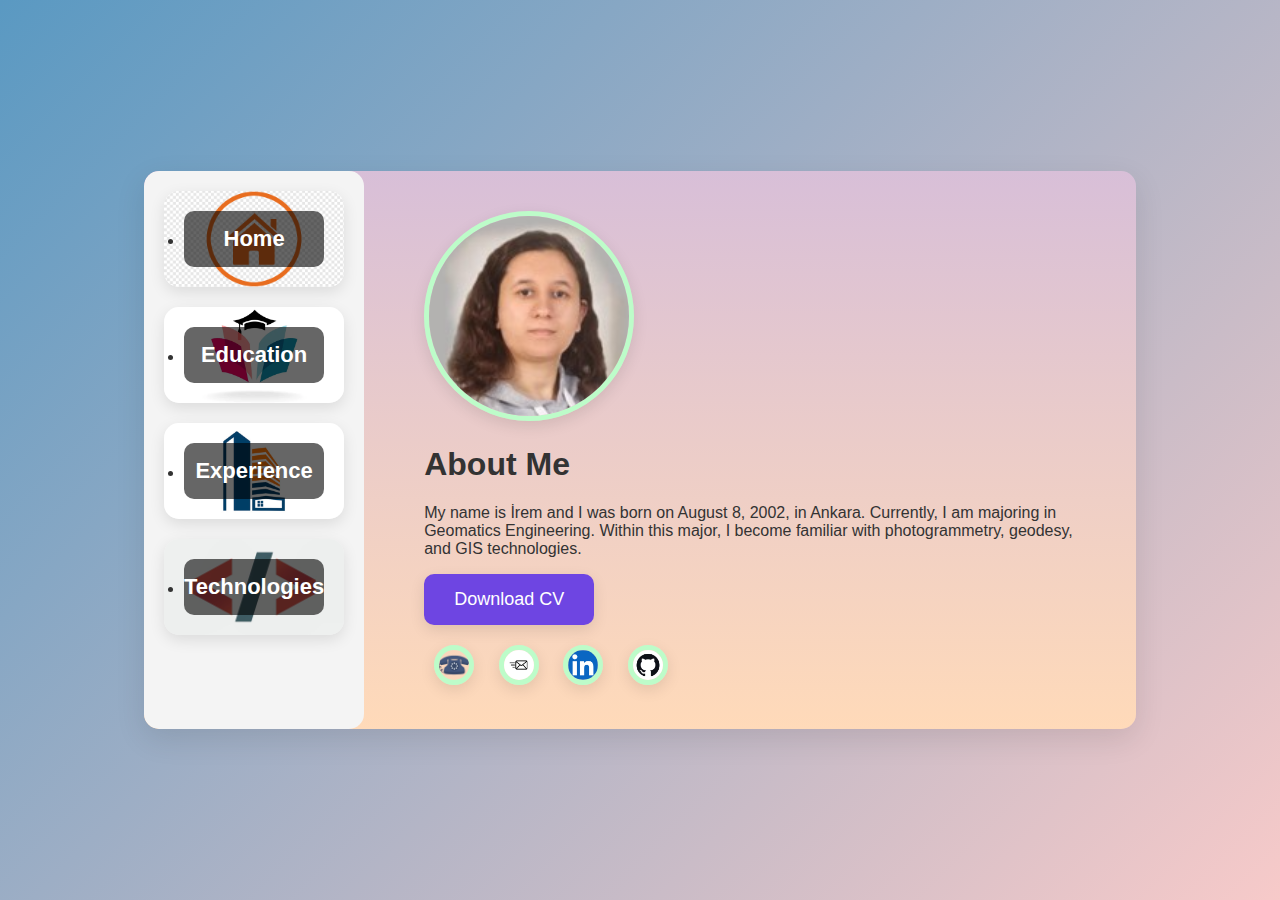
<file: index.html>
<!DOCTYPE html>
<html lang="en">
<head>
    <meta charset="UTF-8">
    <meta name="viewport" content="width=device-width, initial-scale=1.0">
    <title>İrem Aday</title>
    <link rel="stylesheet" href="style.css">
</head>

<body>
    <div class="container">
        <div class="sidebar">
            <div class="sidebar-box">
                <li><a href="index.html">Home</a></li>
            </div>
            <div class="sidebar-box">
                <li><a href="education.html">Education</a></li>
            </div>
            <div class="sidebar-box">
                <li><a href="experience.html">Experience</a></li>
            </div>
            <div class="sidebar-box">
                <li><a href="technologies.html">Technologies</a></li>
            </div>
        </div>

        <div class="main-content">
            <div class="profile-picture">
                <img src="profile.png" alt="Profile Picture">
            </div>
            <div class="about-title">
                <h1>About Me</h1>
            </div>
            <div class="about-text">
                <p>My name is İrem and I was born on August 8, 2002, in Ankara. Currently, I am majoring in Geomatics Engineering. Within this major, I become familiar with photogrammetry, geodesy, and GIS technologies.</p>
            </div>
            <div class="download-button">
                <button id="download-btn">Download CV</button>
            </div>

            <div class="footer-buttons">
                <a href="#" class="footer-button" data-title="+90 545 900 85 92">
                    <img src="phone.png" alt="phone">
                </a>
                <a href="#" class="footer-button" data-title="aday.w.irem@gmail.com">
                    <img src="mail.jpg" alt="mail">
                </a>
                <a href="#" class="footer-button" data-title="https://www.linkedin.com/in/irem-aday-6285ba277/">
                    <img src="linkedin.png" alt="linkedin">
                </a>
                <a href="#" class="footer-button" data-title="https://github.com/irem-pg">
                    <img src="github.jpg" alt="github">
                </a>
            </div>
            <div class="sliding-text hide"></div> <!-- Sliding text element positioned below buttons -->
        </div>
    </div>

    <script>
        document.getElementById('download-btn').addEventListener('click', function() {
            const a = document.createElement('a');
            a.href = '/CV.pdf'; // Path to the file on your server
            a.download = 'CV.pdf'; // The name of the file to be downloaded
            document.body.appendChild(a);
            a.click();
            document.body.removeChild(a);
        });

        document.addEventListener("DOMContentLoaded", function () {
            const slidingText = document.querySelector('.sliding-text');
            const footerButtons = document.querySelectorAll('.footer-button');

            footerButtons.forEach(button => {
                button.addEventListener('click', function (event) {
                    event.preventDefault();

                    const text = button.getAttribute('data-title');

                    // Check if the text contains a URL and create a clickable link
                    if (text.startsWith('http') || text.includes('www')) {
                        slidingText.innerHTML = `<a href="${text}" target="_blank">${text}</a>`;
                    } else {
                        slidingText.textContent = text; // No link, just display text
                    }

                    // Position the sliding text below the footer buttons
                    const rect = button.getBoundingClientRect();
                    slidingText.style.left = `${rect.left}px`;
                    slidingText.style.top = `${rect.bottom + window.scrollY + 10}px`;

                    // Show the sliding text
                    slidingText.classList.remove('hide');
                    slidingText.classList.add('show');

                    // Hide the text when clicking anywhere else in the document
                    document.addEventListener('click', function hideText(event) {
                        if (!button.contains(event.target) && !slidingText.contains(event.target)) {
                            slidingText.classList.remove('show');
                            slidingText.classList.add('hide');
                            document.removeEventListener('click', hideText);
                        }
                    });
                });
            });
        });
    </script>
</body>
</html>
</file>
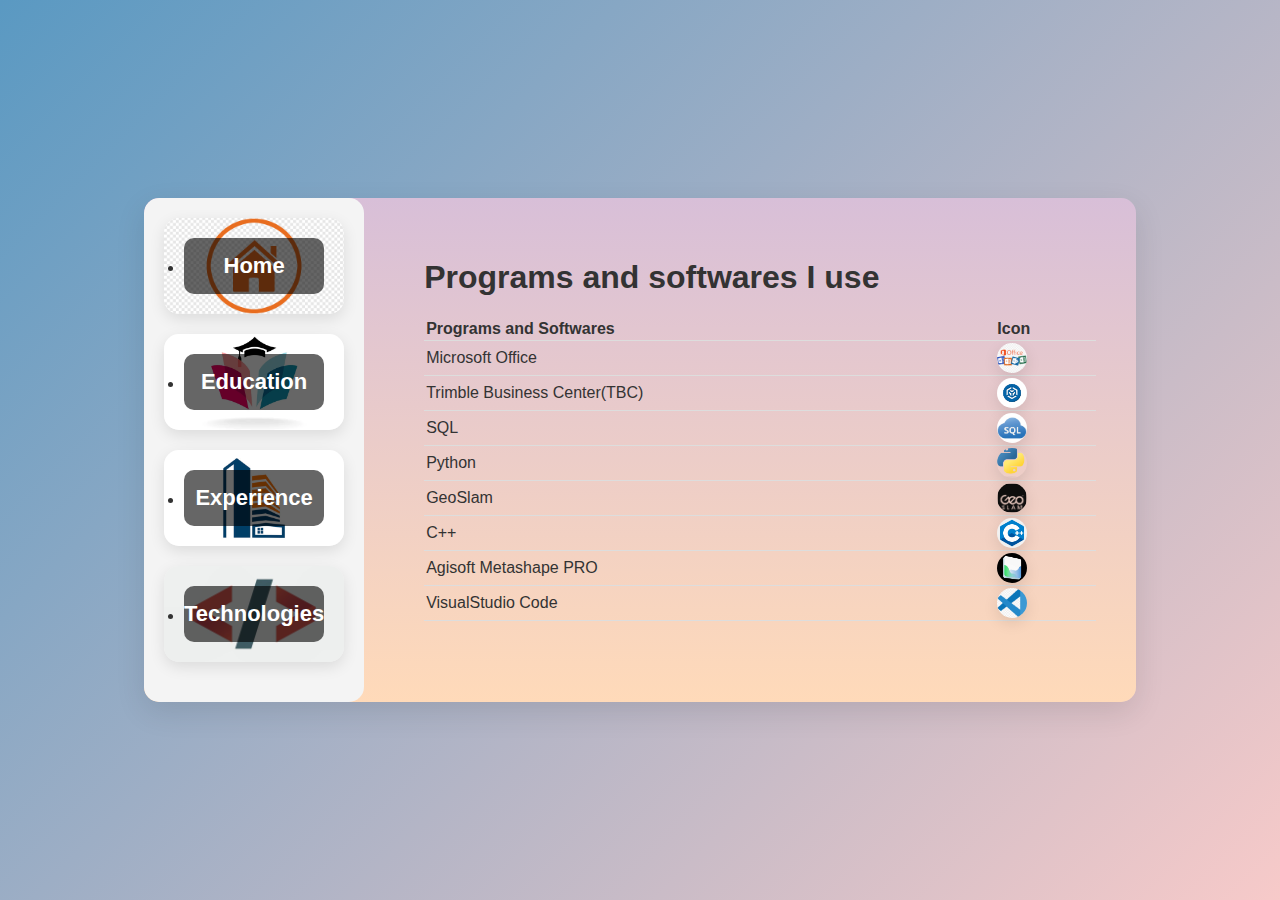
<file: technologies.html>
<!DOCTYPE html>
<html lang="en">
<head>
    <meta charset="UTF-8">
    <meta name="viewport" content="width=device-width, initial-scale=1.0">
    <title>İrem Aday</title>
    <link rel="stylesheet" href="style.css">
</head>

<body>

    <div class="container">
        <div class="sidebar">
            <div class="sidebar-box">
                <!-- Content for section 1 -->
                <li><a href="index.html">Home</a></li>
            </div>
            <div class="sidebar-box">
                <!-- Content for section 2 -->
                <li><a href="education.html">Education</a></li>
            </div>
            <div class="sidebar-box">
                <!-- Content for section 3 -->
                <li><a href="experience.html">Experience</a></li>
            </div>
            <div class="sidebar-box">
                <!-- Content for section 4 -->
                <li><a href="technologies.html">Technologies</a></li>
            </div>
        </div>

        <div class="main-content">
            <h1>Programs and softwares I use</h1>

        <table>
            <thead>
                <tr>
                    <th>Programs and Softwares</th>
                    <th>Icon</th>
                </tr>
            </thead>
            <tbody>
                <tr>
                    <td>Microsoft Office</td>
                    <td><img src="office.png" alt="CSS Selectors" width="5"></td>
                </tr>
                <tr>
                    <td>Trimble Business Center(TBC)</td>
                    <td><img src="TBC.png" alt="CSS Box Model" width="110"></td>
                </tr>
                <tr>
                    <td>SQL</td>
                    <td><img src="SQL.jpg" alt="CSS Flexbox" width="60"></td>
                </tr>
                <tr>
                    <td>Python</td>
                    <td><img src="Python.png" alt="CSS Grid" width="60"></td>
                </tr>
                <tr>
                    <td>GeoSlam</td>
                    <td><img src="geoslam.png" alt="CSS Grid" width="60"></td>
                </tr>
                <tr>
                    <td>C++</td>
                    <td><img src="C+.png" alt="CSS Grid" width="60"></td>
                </tr>
                <tr>
                    <td>Agisoft Metashape PRO</td>
                    <td><img src="agisoft.jpg" alt="CSS Grid" width="60"></td>
                </tr>
                <tr>
                    <td>VisualStudio Code</td>
                    <td><img src="VScode.png" alt="CSS Transitions" width="90"></td>
                </tr>
            </tbody>
        </table>

        </div>
    </div>
    

</body>
</html>
</file>
<file: style.css>
/* General Body Styling */
body {
    font-family: 'Roboto', sans-serif;
    background: linear-gradient(135deg, #5A99C2, #F7CAC9);
    color: #333;
    margin: 0;
    padding: 20px;  /* Added padding to prevent content from going too high */
    height: 100vh;
    display: flex;
    justify-content: center;
    align-items: center;
    box-sizing: border-box; /* Ensures padding and border are included in the element’s total width and height */
}

/* Main layout container - two-column layout */
.container {
    display: flex;
    background:linear-gradient(180deg, #D8BFD8, #FFDAB9);
    border-radius: 15px;
    width: 80%;
    max-width: 1000px;
    box-shadow: 0 10px 30px rgba(0, 0, 0, 0.1);
    animation: fadeIn 1.5s ease-in-out;
    gap: 20px; /* Adds space between the sidebar and main content */
    overflow: hidden; /* Prevents overflow of content */
}

/* Left Sidebar for sections */
.sidebar {
    display: flex; /* Ensure sidebar boxes stack */
    flex-direction: column; /* Stack sidebar boxes vertically */
    background-color: #f4f4f4;
    padding: 20px;
    border-radius: 15px;
    flex-shrink: 0; /* Prevent sidebar from shrinking too much */
}

/* Sidebar box for each section */
.sidebar-box {
    padding: 20px; /* Padding inside the box */
    margin-bottom: 20px; /* Space between boxes */
    border-radius: 15px;
    box-shadow: 0 5px 15px rgba(0, 0, 0, 0.1);
    transition: transform 0.3s ease-in-out;
    text-align: center; /* Centered text */
    position: relative; /* Positioning for background image */
    overflow: hidden; /* Ensure that background image doesn’t overflow */
}

/* Background images for each section */
.sidebar-box:nth-child(1) {
    background-image: url('home.png');
    background-size: cover;
    background-position: center;
}
.sidebar-box:nth-child(2) {
    background-image: url('edu.jpg');
    background-size: cover;
    background-position: center;
}
.sidebar-box:nth-child(3) {
    background-image: url('exp.jpg');
    background-size: cover;
    background-position: center;
}
.sidebar-box:nth-child(4) {
    background-image: url('tech.jpg');
    background-size: cover;
    background-position: center;
}

/* Sidebar section hover effect */
.sidebar-box:hover {
    transform: translateY(-5px);
}

/* Sidebar links */
.sidebar-box a {
    text-decoration: none;
    color: white;
    font-size: 22px;
    font-weight: bold;
    display: block;
    padding: 15px 0;
    background-color: rgba(0, 0, 0, 0.6);
    border-radius: 10px;
    transition: color 0.3s ease-in-out, background-color 0.3s ease-in-out;
    position: relative;
    z-index: 1; /* Ensures link appears above the background */
}

.sidebar-box a:hover {
    color: #88d3ce;
    background-color: rgba(0, 0, 0, 0.8); /* Darker background on hover */
}

/* Main content area */
.main-content {
    flex-grow: 1; /* Ensures main content grows to fill space */
    padding: 40px;
    width: 100%;
    overflow-y: auto; /* Allow vertical scrolling if content is too long */
    border-radius: 15px;
}

/* Table styling */
table {
    width: 100%;
    border-collapse: collapse;
}

thead th {
    text-align: left;
    padding: 2px; /* Adjusted padding */
}

tbody td, thead th {
    padding: 2px; /* Further reduced padding for a tighter layout */
    border-bottom: 1px solid #ddd;
}

tbody tr {
    transition: background-color 0.3s;
}

tbody tr:hover {
    background-color: #f4f4f4;
}

table img {
    height: 30px !important; /* Force smaller height */
    width: 30px !important;  /* Force smaller width */
    object-fit: contain; /* Maintain the aspect ratio without distortion */
    vertical-align: middle; /* Aligns the image vertically with the text */
    margin-right: 5px; /* Space between the image and text */
    border: none !important;
}


/* Button Styling */
#download-btn {
    background-color: #6e45e2;
    color: white;
    border: none;
    padding: 15px 30px;
    font-size: 18px;
    cursor: pointer;
    border-radius: 10px;
    transition: transform 0.3s ease-in-out, background-color 0.3s ease-in-out;
    box-shadow: 0 5px 15px rgba(0, 0, 0, 0.1);
}

#download-btn:hover {
    background-color: #88d3ce;
    transform: scale(1.1);
}

#download-btn:active {
    transform: scale(0.95);
}

/* Image styling */
.main-content img {
    border-radius: 50%;
    border: 5px solid #BDFCC9;
    width: 200px;
    height: 200px;
    object-fit: cover;
    box-shadow: 0 5px 15px rgba(0, 0, 0, 0.1);
}

/* Responsive layout for mobile */
@media (max-width: 800px) {
    .container {
        flex-direction: column;
    }

    .main-content {
        width: 100%;
    }

    .main-content img {
        margin: 0 auto;
    }
}

.pointer {
    width: 20px; /* Adjust size as needed */
    height: auto;
    margin-right: 10px; /* Space between image and text */
    vertical-align: middle; /* Align image with text */
}

.main-content ol {
    list-style-type: none; /* Remove default list style */
    padding: 0; /* Remove padding */
}

.main-content ol li {
    display: flex; /* Use flexbox to align items */
    align-items: center; /* Center items vertically */
    margin-bottom: 10px; /* Space between list items */
}

.custom-attribution {
    position: absolute;
    bottom: 1px !important;
    right: 10px !important;
    left: auto;
    top: auto;
}

.zoom-buttons {
    text-align: center; /* Center the buttons */
    margin-bottom: 10px; /* Space between buttons and map */
}

.zoom-buttons button {
    width: 100px; /* Set fixed width */
    height: 100px; /* Set fixed height */
    margin: 0 5px; /* Space between buttons */
    padding: 0; /* No padding, use fixed width and height */
    background-color: #1c6ea4; /* Button color */
    color: white; /* Button text color */
    border: none; /* Remove border */
    border-radius: 50%; /* Make the button round */
    cursor: pointer; /* Pointer on hover */
    font-size: 16px; /* Font size */
    transition: background-color 0.3s; /* Smooth background color transition */
}

.zoom-buttons button:hover {
    background-color: #155a8a; /* Darker shade on hover */
}


.footer-buttons a {
    margin: 0 10px; /* Spacing between buttons */
    display: inline-block;
}

.footer-buttons img {
    margin-top: 20px;
    width: 30px !important; 
    height: 30px !important;
    cursor: pointer;
    transition: transform 0.2s ease-in-out; /* Smooth animation on hover */
}

.footer-buttons img:hover {
    transform: scale(1.1); /* Slight zoom on hover */
}

.sliding-text-container {
    overflow: hidden; /* Ensure text stays hidden outside the container */
    position: relative;
    margin-top: 20px; /* Space between buttons and text */
}

.sliding-text {
    font-size: 1.5em;
    font-weight: bold;
    position: absolute;
    top: 0;
    left: 0;
    background-color: rgba(0, 0, 0, 0.8);
    color: black;
    padding: 10px;
    border-radius: 5px;
    width: 250px;
    text-align: left;
    white-space: normal; /* Allows text wrapping */
    opacity: 0; /* Initially hidden */
    pointer-events: none; /* Prevent interaction with text */
    line-height: 1.5;
    transform: translateX(0%); /* Start off-screen to the left */
    transition: opacity 0.5s ease, transform 0.5s ease; /* Smooth transitions */
}

/* Show sliding text */
.show {
    opacity: 1; /* Make text visible */
    transform: translateX(0); /* Slide into view */
}

.hide {
    opacity: 0; /* Make text invisible */
    transform: translateX(100%); /* Slide out of view to the right */
}

.sliding-text {
    display: inline-block; /* Make sure the text box is only as wide as the content */
    max-width: 90%; /* Optionally, set a maximum width relative to the screen size */
    opacity: 0; /* Initially hidden */
    transform: translateY(-10px); /* Start slightly above */
    transition: opacity 0.3s ease, transform 0.3s ease; /* Add smooth transition */
    margin-top: 10px; /* Space between buttons and text */
    background-color: white; /* Background color */
    border: 1px solid #ccc; /* Border for visibility */
    padding: 10px; /* Padding inside the box */
    z-index: 100; /* Ensure it's above other elements */
    position: absolute; /* Absolute position for flexibility */
    pointer-events: none; /* Ignore mouse events when hidden */
    white-space: nowrap; /* Keep the text on one line unless it overflows */
    overflow: visible; /* Ensure the box expands with text */
    width: auto
}
.sliding-text.show {
    opacity: 1; /* Fade in */
    transform: translateY(0); /* Slide down to original position */
    pointer-events: auto; /* Enable interaction when visible */
}
.sliding-text.hide {
    opacity: 0; /* Fade out */
    transform: translateY(-10px); /* Slide up */
    pointer-events: none; /* Prevent interaction when hidden */
}

.sliding-text a {
    color: blue;
    text-decoration: underline;
}
</file>
